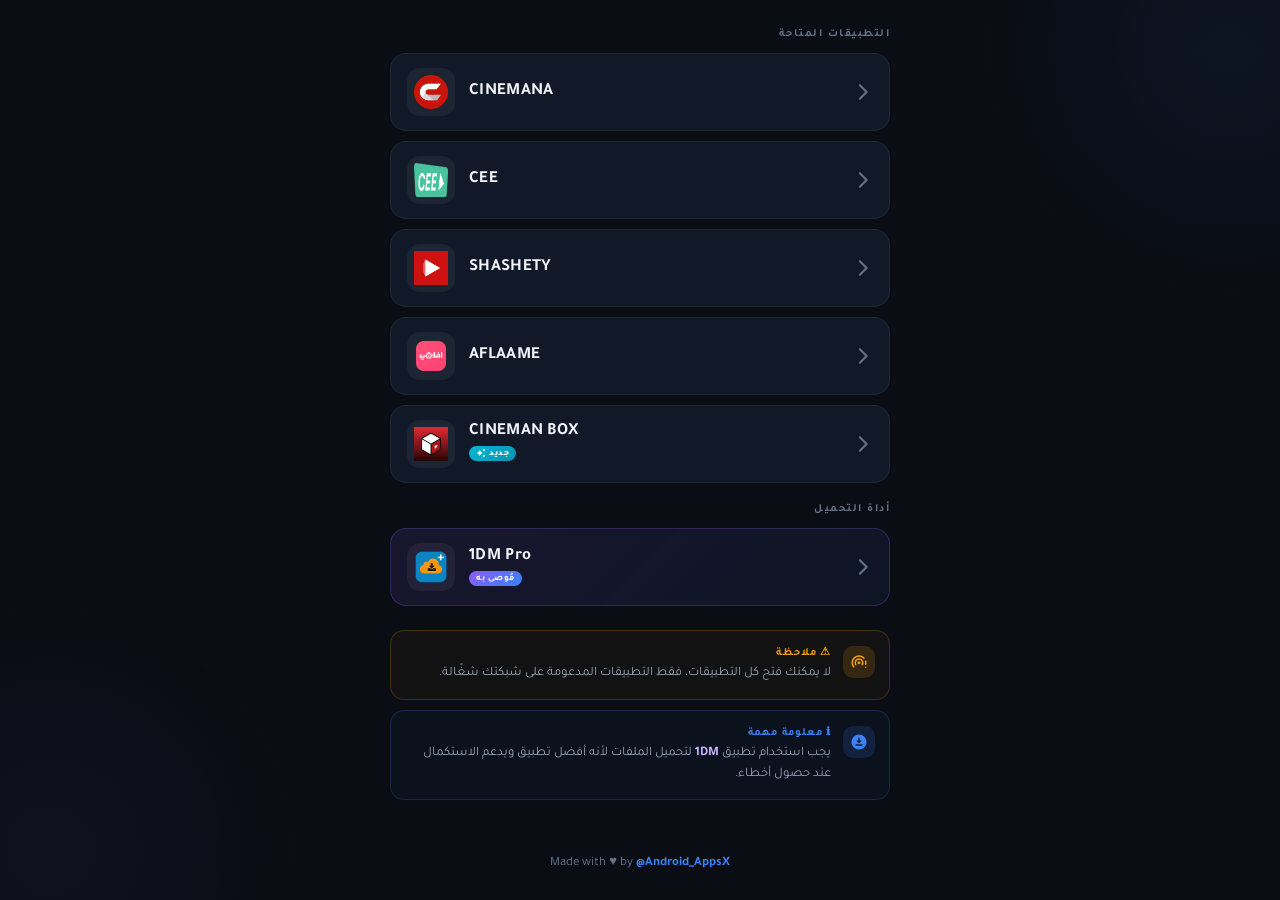
<file: index.html>
<!DOCTYPE html>
<html lang="ar" dir="rtl">
<head>
    <meta charset="UTF-8">
    <meta name="viewport" content="width=device-width, initial-scale=1.0, maximum-scale=1.0">
    <title>تطبيقاتي</title>
    <link rel="preconnect" href="https://fonts.googleapis.com">
    <link rel="preconnect" href="https://fonts.gstatic.com" crossorigin>
    <link href="https://fonts.googleapis.com/css2?family=Tajawal:wght@300;400;500;700;800&display=swap" rel="stylesheet">
    <link href="https://fonts.googleapis.com/icon?family=Material+Icons+Round" rel="stylesheet">
    <style>
        :root {
            --bg-primary: #0a0d14;
            --bg-card: #111827;
            --border: rgba(255,255,255,0.06);
            --text-primary: #f1f5f9;
            --text-muted: #64748b;
            --accent-blue: #3b82f6;
            --accent-green: #10b981;
            --accent-purple: #8b5cf6;
            --accent-orange: #f59e0b;
            --accent-cyan: #06b6d4;
            --glow-blue: rgba(59,130,246,0.15);
            --glow-green: rgba(16,185,129,0.15);
            --glow-purple: rgba(139,92,246,0.15);
            --glow-cyan: rgba(6,182,212,0.15);
        }
        * { margin:0; padding:0; box-sizing:border-box; -webkit-tap-highlight-color:transparent; }

        body {
            font-family:'Tajawal',sans-serif;
            background-color:var(--bg-primary);
            color:var(--text-primary);
            min-height:100svh;
            display:flex; flex-direction:column; align-items:center;
            direction:rtl; padding:0 16px;
            position:relative; overflow-x:hidden;
        }
        body::before {
            content:''; position:fixed; top:-200px; right:-200px;
            width:500px; height:500px;
            background:radial-gradient(circle,rgba(59,130,246,0.07) 0%,transparent 70%);
            pointer-events:none; z-index:0;
        }
        body::after {
            content:''; position:fixed; bottom:-200px; left:-200px;
            width:500px; height:500px;
            background:radial-gradient(circle,rgba(139,92,246,0.06) 0%,transparent 70%);
            pointer-events:none; z-index:0;
        }

        main {
            width:100%; max-width:500px; flex:1;
            display:flex; flex-direction:column;
            padding:28px 0 20px;
            position:relative; z-index:1;
        }

        /* Section label */
        .section-label {
            font-size:11px; font-weight:700; color:var(--text-muted);
            letter-spacing:1.5px; margin-bottom:12px; padding-left:4px;
            animation:fadeUp 0.4s ease both;
        }

        /* App Cards */
        .apps-grid { display:flex; flex-direction:column; gap:10px; margin-bottom:12px; }

        .app-card {
            display:flex; align-items:center;
            direction:ltr; /* icon on left, name in middle, arrow on right */
            background:var(--bg-card); border:1px solid var(--border);
            border-radius:16px; padding:14px 16px;
            text-decoration:none; color:inherit;
            transition:all 0.25s cubic-bezier(0.4,0,0.2,1);
            position:relative; overflow:hidden;
            animation:fadeUp 0.5s ease both;
        }
        .app-card::before {
            content:''; position:absolute; inset:0; opacity:0;
            transition:opacity 0.25s ease; border-radius:inherit;
        }
        .app-card.blue::before  { background:var(--glow-blue); }
        .app-card.green::before { background:var(--glow-green); }
        .app-card.purple::before{ background:var(--glow-purple); }
        .app-card.cyan::before  { background:var(--glow-cyan); }

        .app-card:active { transform:scale(0.97); }
        .app-card:hover::before { opacity:1; }
        .app-card:hover { border-color:rgba(255,255,255,0.12); transform:translateY(-2px); box-shadow:0 12px 32px rgba(0,0,0,0.3); }

        /* Accent bar on left */
        .app-card::after {
            content:''; position:absolute; left:0; top:18%; bottom:18%;
            width:3px; border-radius:4px 0 0 4px; opacity:0; transition:opacity 0.25s ease;
        }
        .app-card.blue::after   { background:var(--accent-blue); }
        .app-card.green::after  { background:var(--accent-green); }
        .app-card.purple::after { background:var(--accent-purple); }
        .app-card.cyan::after   { background:var(--accent-cyan); }
        .app-card:hover::after  { opacity:1; }

        .app-icon-wrap {
            width:48px; height:48px; border-radius:13px;
            display:flex; align-items:center; justify-content:center;
            flex-shrink:0; margin-right:14px; overflow:hidden;
            background:rgba(255,255,255,0.05);
        }
        .app-icon-wrap img {
            width:34px; height:34px; object-fit:contain;
            transition:transform 0.3s ease;
        }
        .app-card:hover .app-icon-wrap img { transform:scale(1.1) rotate(5deg); }

        .app-info { flex:1; min-width:0; }
        .app-name { font-size:17px; font-weight:700; letter-spacing:0.3px; transition:color 0.2s ease; }

        .app-card.blue:hover   .app-name { color:var(--accent-blue); }
        .app-card.green:hover  .app-name { color:var(--accent-green); }
        .app-card.purple:hover .app-name { color:var(--accent-purple); }
        .app-card.cyan:hover   .app-name { color:var(--accent-cyan); }

        .app-arrow {
            color:var(--text-muted); font-size:20px !important;
            transition:all 0.25s ease; flex-shrink:0;
        }
        .app-card.blue:hover   .app-arrow { color:var(--accent-blue);   transform:translateX(4px); }
        .app-card.green:hover  .app-arrow { color:var(--accent-green);  transform:translateX(4px); }
        .app-card.purple:hover .app-arrow { color:var(--accent-purple); transform:translateX(4px); }
        .app-card.cyan:hover   .app-arrow { color:var(--accent-cyan);   transform:translateX(4px); }

        /* NEW badge */
        .new-badge {
            display:inline-flex; align-items:center; gap:3px;
            background:linear-gradient(135deg,var(--accent-cyan),#0891b2);
            color:white; font-size:9px; font-weight:800;
            padding:2px 7px; border-radius:20px; margin-top:4px; letter-spacing:0.5px;
            animation:pulse-badge 2s ease infinite;
        }
        @keyframes pulse-badge {
            0%,100% { box-shadow:0 0 0 0 rgba(6,182,212,0.4); }
            50%      { box-shadow:0 0 0 5px rgba(6,182,212,0); }
        }

        /* Download section */
        .download-section { margin-top:8px; animation:fadeUp 0.5s ease both; animation-delay:0.42s; }

        .download-card {
            background:linear-gradient(135deg,rgba(139,92,246,0.12),rgba(59,130,246,0.08));
            border:1px solid rgba(139,92,246,0.25);
        }
        .download-card:hover { border-color:rgba(139,92,246,0.45); box-shadow:0 12px 32px rgba(139,92,246,0.15); }

        .badge {
            display:inline-block;
            background:linear-gradient(135deg,var(--accent-purple),var(--accent-blue));
            color:white; font-size:9px; font-weight:700;
            padding:2px 7px; border-radius:20px; margin-top:4px; letter-spacing:0.5px;
        }

        /* Notes */
        .notes-section {
            margin-top:24px; display:flex; flex-direction:column; gap:10px;
            animation:fadeUp 0.5s ease both; animation-delay:0.48s;
        }
        .note-card {
            display:flex; gap:12px; align-items:flex-start;
            background:rgba(255,255,255,0.03); border:1px solid var(--border);
            border-radius:14px; padding:14px;
        }
        .note-card.warning { border-color:rgba(245,158,11,0.2); background:rgba(245,158,11,0.04); }
        .note-card.info    { border-color:rgba(59,130,246,0.2);  background:rgba(59,130,246,0.04); }
        .note-icon {
            width:32px; height:32px; border-radius:10px;
            display:flex; align-items:center; justify-content:center;
            flex-shrink:0; margin-top:1px;
        }
        .note-card.warning .note-icon { background:rgba(245,158,11,0.15); color:var(--accent-orange); }
        .note-card.info    .note-icon { background:rgba(59,130,246,0.15);  color:var(--accent-blue); }
        .note-icon .material-icons-round { font-size:18px; }
        .note-content { flex:1; }
        .note-label { font-size:11px; font-weight:700; letter-spacing:0.8px; margin-bottom:4px; }
        .note-card.warning .note-label { color:var(--accent-orange); }
        .note-card.info    .note-label { color:var(--accent-blue); }
        .note-text { font-size:13px; color:#94a3b8; line-height:1.6; }

        /* Footer */
        footer {
            width:100%; max-width:500px; text-align:center;
            padding:20px 0 28px; color:var(--text-muted); font-size:13px;
            position:relative; z-index:1;
        }
        footer a { color:var(--accent-blue); text-decoration:none; font-weight:600; }

        /* Card animation delays */
        .app-card:nth-child(1) { animation-delay:0.10s; }
        .app-card:nth-child(2) { animation-delay:0.16s; }
        .app-card:nth-child(3) { animation-delay:0.22s; }
        .app-card:nth-child(4) { animation-delay:0.28s; }
        .app-card:nth-child(5) { animation-delay:0.34s; }

        @keyframes fadeDown { from{opacity:0;transform:translateY(-16px)} to{opacity:1;transform:translateY(0)} }
        @keyframes fadeUp   { from{opacity:0;transform:translateY(16px)}  to{opacity:1;transform:translateY(0)} }

        /* ========== DIALOG ========== */
        .dialog-overlay {
            position:fixed; inset:0;
            background:rgba(0,0,0,0.78); backdrop-filter:blur(10px); -webkit-backdrop-filter:blur(10px);
            z-index:1000; display:flex; align-items:flex-end; justify-content:center;
            padding:0 12px 28px; opacity:0; pointer-events:none; transition:opacity 0.3s ease;
        }
        .dialog-overlay.visible { opacity:1; pointer-events:all; }

        .dialog-box {
            background:#141b2d; border:1px solid rgba(255,255,255,0.09); border-radius:26px;
            width:100%; max-width:480px; padding:24px 22px 22px;
            transform:translateY(50px) scale(0.96);
            transition:transform 0.42s cubic-bezier(0.34,1.56,0.64,1), opacity 0.3s ease;
            opacity:0; box-shadow:0 -4px 60px rgba(0,0,0,0.6), 0 0 0 1px rgba(255,255,255,0.04);
            position:relative; overflow:hidden;
        }
        .dialog-box::before {
            content:''; position:absolute; top:0; left:0; right:0; height:2px;
            background:linear-gradient(90deg,transparent,var(--accent-blue) 30%,var(--accent-purple) 70%,transparent);
        }
        .dialog-overlay.visible .dialog-box { transform:translateY(0) scale(1); opacity:1; }

        .drag-handle { width:36px; height:4px; border-radius:2px; background:rgba(255,255,255,0.15); margin:0 auto 20px; }

        .dialog-header { display:flex; align-items:center; gap:12px; margin-bottom:16px; }
        .dialog-icon-wrap {
            width:46px; height:46px; border-radius:15px;
            background:linear-gradient(135deg,rgba(59,130,246,0.18),rgba(139,92,246,0.18));
            border:1px solid rgba(59,130,246,0.25);
            display:flex; align-items:center; justify-content:center; flex-shrink:0;
        }
        .dialog-icon-wrap .material-icons-round { color:var(--accent-blue); font-size:24px; }
        .dialog-title-wrap { flex:1; }
        .dialog-title { font-size:17px; font-weight:800; }
        .dialog-subtitle { font-size:11px; color:var(--text-muted); margin-top:2px; }
        .dialog-close {
            width:34px; height:34px; border-radius:10px; background:rgba(255,255,255,0.06);
            border:none; cursor:pointer; display:flex; align-items:center; justify-content:center;
            color:var(--text-muted); transition:all 0.2s ease; flex-shrink:0;
        }
        .dialog-close:hover { background:rgba(255,255,255,0.11); color:var(--text-primary); }
        .dialog-close .material-icons-round { font-size:18px; }

        .dialog-divider { height:1px; background:var(--border); margin-bottom:16px; }
        .dialog-message { font-size:14px; color:#94a3b8; line-height:1.75; margin-bottom:20px; }

        .dialog-remember {
            display:flex; align-items:center; gap:10px; margin-bottom:18px;
            cursor:pointer; user-select:none;
            background:rgba(255,255,255,0.03); border:1px solid var(--border);
            border-radius:12px; padding:12px; transition:all 0.2s ease;
        }
        .dialog-remember:hover { background:rgba(255,255,255,0.05); }
        .dialog-remember input[type="checkbox"] { display:none; }
        .custom-checkbox {
            width:22px; height:22px; border-radius:7px;
            border:2px solid rgba(255,255,255,0.18); background:rgba(255,255,255,0.04);
            display:flex; align-items:center; justify-content:center; flex-shrink:0;
            transition:all 0.2s ease;
        }
        .custom-checkbox .material-icons-round { font-size:14px; color:white; opacity:0; transform:scale(0.5); transition:all 0.15s ease; }
        .dialog-remember.checked .custom-checkbox { background:var(--accent-blue); border-color:var(--accent-blue); box-shadow:0 0 0 3px rgba(59,130,246,0.2); }
        .dialog-remember.checked .custom-checkbox .material-icons-round { opacity:1; transform:scale(1); }
        .remember-texts { flex:1; }
        .remember-label { font-size:13px; color:var(--text-primary); font-weight:500; display:block; }
        .remember-sub   { font-size:11px; color:var(--text-muted); margin-top:1px; display:block; }

        .dialog-actions { display:flex; flex-direction:column; gap:9px; }
        .dialog-btn {
            display:flex; align-items:center; justify-content:center; gap:8px;
            width:100%; padding:15px; border-radius:15px; border:none; cursor:pointer;
            font-family:'Tajawal',sans-serif; font-size:15px; font-weight:700;
            transition:all 0.2s ease; text-decoration:none;
        }
        .dialog-btn:active { transform:scale(0.97); }
        .dialog-btn.primary { background:linear-gradient(135deg,var(--accent-blue),var(--accent-purple)); color:white; box-shadow:0 4px 18px rgba(59,130,246,0.35); }
        .dialog-btn.primary:hover { box-shadow:0 6px 28px rgba(59,130,246,0.5); transform:translateY(-1px); }
        .dialog-btn.secondary { background:rgba(255,255,255,0.06); color:var(--text-muted); border:1px solid var(--border); }
        .dialog-btn.secondary:hover { background:rgba(255,255,255,0.1); color:var(--text-primary); }
        .dialog-btn .material-icons-round { font-size:18px; }
    </style>
</head>
<body>

    <!-- DIALOG -->
    <div class="dialog-overlay" id="dialogOverlay">
        <div class="dialog-box">
            <div class="drag-handle"></div>
            <div class="dialog-header">
                <div class="dialog-icon-wrap">
                    <span class="material-icons-round">campaign</span>
                </div>
                <div class="dialog-title-wrap">
                    <div class="dialog-title" id="dialogTitle">...</div>
                    <div class="dialog-subtitle">إعلان من الإدارة</div>
                </div>
                <button class="dialog-close" onclick="closeDialog()">
                    <span class="material-icons-round">close</span>
                </button>
            </div>
            <div class="dialog-divider"></div>
            <p class="dialog-message" id="dialogMessage"></p>

            <label class="dialog-remember" id="rememberLabel" onclick="toggleRemember()">
                <input type="checkbox" id="rememberCheck">
                <div class="custom-checkbox">
                    <span class="material-icons-round">check</span>
                </div>
                <div class="remember-texts">
                    <span class="remember-label">تذكرني</span>
                    <span class="remember-sub">لا تعرض هذا الإعلان مجدداً</span>
                </div>
            </label>

            <div class="dialog-actions" id="dialogActions"></div>
        </div>
    </div>

    <!-- MAIN -->
    <main>
        <div class="section-label">التطبيقات المتاحة</div>

        <div class="apps-grid">
            <a href="cinemana/index.html" class="app-card blue">
                <div class="app-icon-wrap"><img src="image1.png" alt="سينمانا"></div>
                <div class="app-info"><div class="app-name">CINEMANA</div></div>
                <span class="material-icons-round app-arrow">arrow_forward_ios</span>
            </a>

            <a href="cee/index.html" class="app-card green">
                <div class="app-icon-wrap"><img src="image2.png" alt="CEE"></div>
                <div class="app-info"><div class="app-name">CEE</div></div>
                <span class="material-icons-round app-arrow">arrow_forward_ios</span>
            </a>

            <a href="shashety/index.html" class="app-card green">
                <div class="app-icon-wrap"><img src="image4.png" alt="شاشتي"></div>
                <div class="app-info"><div class="app-name">SHASHETY</div></div>
                <span class="material-icons-round app-arrow">arrow_forward_ios</span>
            </a>

            <a href="aflaame/index.html" class="app-card green">
                <div class="app-icon-wrap"><img src="image5.png" alt="أفلامي"></div>
                <div class="app-info"><div class="app-name">AFLAAME</div></div>
                <span class="material-icons-round app-arrow">arrow_forward_ios</span>
            </a>

            <a href="cineman-box/index.html" class="app-card cyan">
                <div class="app-icon-wrap"><img src="cinemabox.webp" alt="Cineman Box"></div>
                <div class="app-info">
                    <div class="app-name">CINEMAN BOX</div>
                    <div class="new-badge">
                        <span class="material-icons-round" style="font-size:10px">auto_awesome</span>
                        جديد
                    </div>
                </div>
                <span class="material-icons-round app-arrow">arrow_forward_ios</span>
            </a>
        </div>

        <div class="download-section">
            <div class="section-label">أداة التحميل</div>
            <a href="https://t.me/Android_AppsX/465" class="app-card purple download-card">
                <div class="app-icon-wrap"><img src="image3.png" alt="1DM"></div>
                <div class="app-info">
                    <div class="app-name">1DM Pro</div>
                    <div class="badge">مُوصى به</div>
                </div>
                <span class="material-icons-round app-arrow">arrow_forward_ios</span>
            </a>
        </div>

        <div class="notes-section">
            <div class="note-card warning">
                <div class="note-icon"><span class="material-icons-round">wifi_tethering_error</span></div>
                <div class="note-content">
                    <div class="note-label">⚠ ملاحظة</div>
                    <div class="note-text">لا يمكنك فتح كل التطبيقات، فقط التطبيقات المدعومة على شبكتك شغّالة.</div>
                </div>
            </div>
            <div class="note-card info">
                <div class="note-icon"><span class="material-icons-round">download_for_offline</span></div>
                <div class="note-content">
                    <div class="note-label">ℹ معلومة مهمة</div>
                    <div class="note-text">يجب استخدام تطبيق <strong style="color:#c4b5fd">1DM</strong> لتحميل الملفات لأنه أفضل تطبيق ويدعم الاستكمال عند حصول أخطاء.</div>
                </div>
            </div>
        </div>
    </main>

    <footer>
        Made with ♥ by <a href="https://t.me/Android_AppsX">@Android_AppsX</a>
    </footer>

    <script>
        const STORAGE_KEY = 'announcement_dismissed_v1';
        let rememberChecked = false;

        function toggleRemember() {
            rememberChecked = !rememberChecked;
            const label = document.getElementById('rememberLabel');
            rememberChecked ? label.classList.add('checked') : label.classList.remove('checked');
        }

        function closeDialog() {
            if (rememberChecked) localStorage.setItem(STORAGE_KEY, 'true');
            document.getElementById('dialogOverlay').classList.remove('visible');
        }

        function buildButtons(buttons) {
            const container = document.getElementById('dialogActions');
            container.innerHTML = '';
            buttons.forEach(btn => {
                if (btn.type === 'telegram') {
                    const a = document.createElement('a');
                    a.href = btn.url; a.target = '_blank'; a.rel = 'noopener noreferrer';
                    a.className = 'dialog-btn ' + btn.style;
                    a.innerHTML = '<span class="material-icons-round">send</span>' + btn.label;
                    container.appendChild(a);
                } else if (btn.type === 'dismiss') {
                    const b = document.createElement('button');
                    b.className = 'dialog-btn ' + btn.style;
                    b.innerHTML = '<span class="material-icons-round">check_circle</span>' + btn.label;
                    b.onclick = closeDialog;
                    container.appendChild(b);
                }
            });
        }

        async function loadAnnouncement() {
            if (localStorage.getItem(STORAGE_KEY) === 'true') return;
            try {
                const res = await fetch('dialog.json?v=' + Date.now());
                if (!res.ok) return;
                const data = await res.json();
                if (!data.enabled) return;
                document.getElementById('dialogTitle').textContent = data.title;
                document.getElementById('dialogMessage').textContent = data.message;
                buildButtons(data.buttons);
                setTimeout(() => document.getElementById('dialogOverlay').classList.add('visible'), 700);
            } catch(e) { console.warn('dialog.json error:', e); }
        }

        document.getElementById('dialogOverlay').addEventListener('click', function(e) {
            if (e.target === this) closeDialog();
        });

        loadAnnouncement();
    </script>
</body>
</html>
</file>
